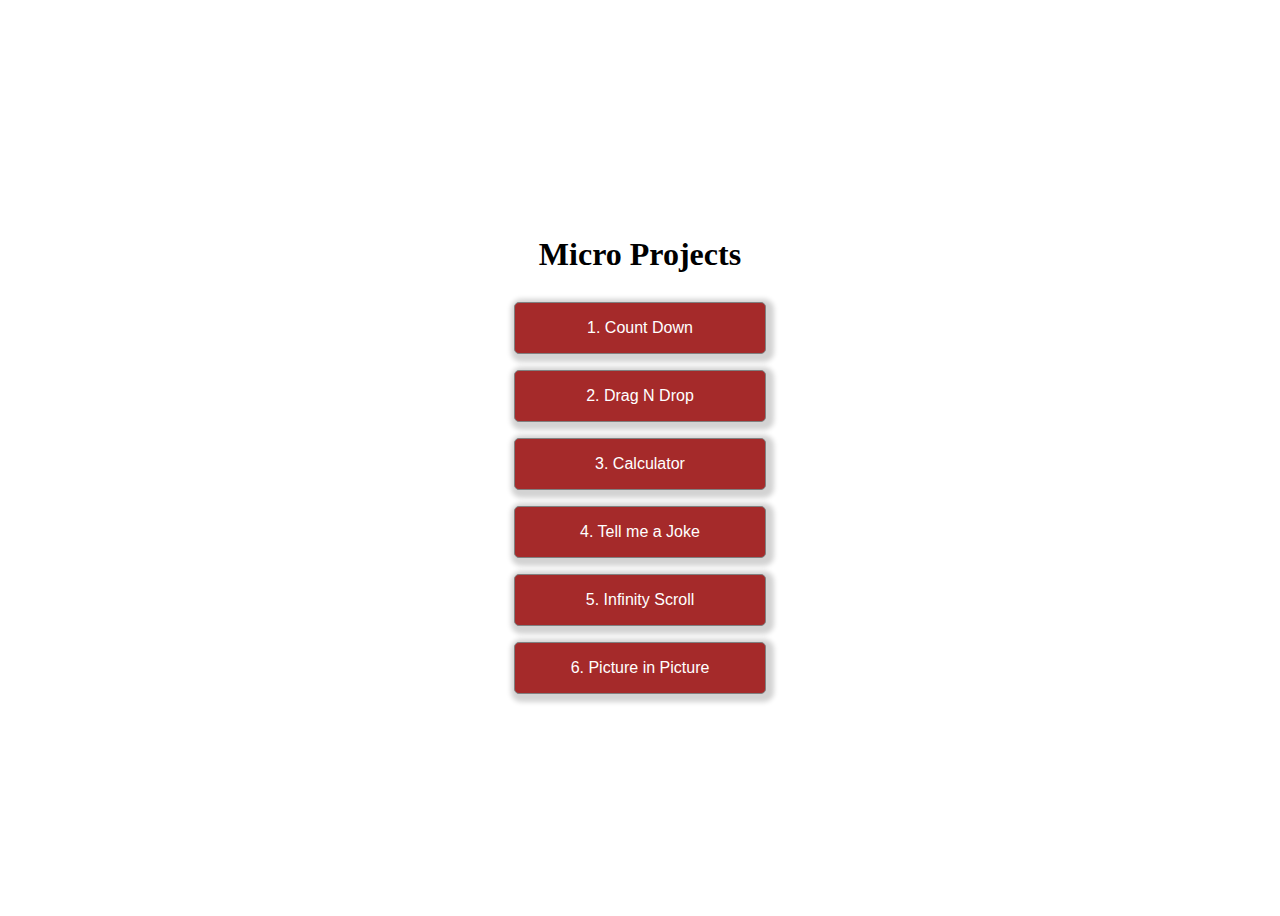
<file: index.html>
<!DOCTYPE html>
<html dir="ltr" lang="en">
    
    <head>
        <meta charset="UTF-8">
        <meta name="viewport" content="width=device-width, initial-scale=1.0">
        <meta name="description" content="List of micro projects">

        <title>Micro projects</title>

        <style>
            body {
                display: flex;
                height: 100vh;
                align-items: center;
                flex-direction: column;
                justify-content: center;
            }

            button {
                cursor: pointer;
                color: white;
                width: 20%;
                padding: 1rem;
                margin: 0.5rem 0;
                font-size: 16px;
                border-radius: 5px;
                border: 1px solid grey;
                background: brown;
                box-shadow: 2.5px 2.5px 5px 5px lightgrey;
            }
        </style>

        <script>
            function btnClick(project) {
                window.open(window.location.href + project);
            }
        </script>
    </head>
    
    <body>
        <h1>Micro Projects</h1>
        <button onclick="btnClick('CountDown')">1. Count Down</button>
        <button onclick="btnClick('DragNDrop')">2. Drag N Drop</button>
        <button onclick="btnClick('Calculator')">3. Calculator</button>
        <button onclick="btnClick('TellMeAJoke')">4. Tell me a Joke</button>
        <button onclick="btnClick('InfinityScroll')">5. Infinity Scroll</button>
        <button onclick="btnClick('PictureInPicture')">6. Picture in Picture</button>
    </body>
</html>
</file>
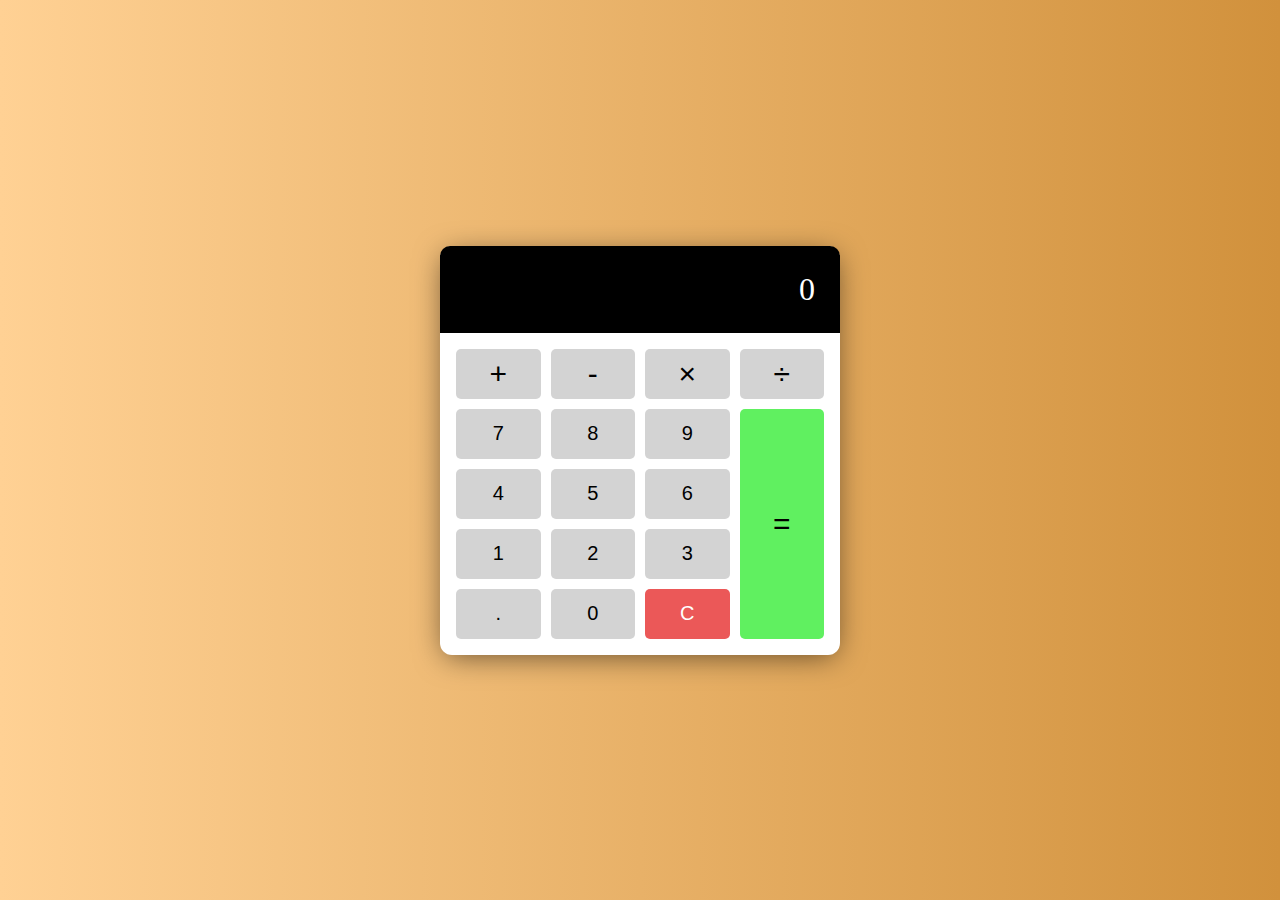
<file: Calculator/index.html>
<!DOCTYPE html>
<html dir="ltr" lang="en">

    <head>
        <meta charset="UTF-8">
        <meta name="viewport" content="width=device-width, initial-scale=1.0">
        <meta name="description" content="Calculator">

        <title>Calculator</title>

        <link rel="stylesheet" type="text/css" href="css/app.css">
        <link rel="icon" type="image/x-icon" href="images/favicon.ico">

        <script type="text/javascript" src="js/app.js" defer></script>
    </head>

    <body onload="onLoad()">
        <div id="loader"></div>

        <div id="calculator">
            <div id="calculator-display">
                <h1>0</h1>
            </div>
    
            <div id="calculator-buttons">
                <button class="operator" value="+">+</button>
                <button class="operator" value="-">-</button>
                <button class="operator" value="*">×</button>
                <button class="operator" value="/">÷</button>
                <button value="7">7</button>
                <button value="8">8</button>
                <button value="9">9</button>
                <button value="4">4</button>
                <button value="5">5</button>
                <button value="6">6</button>
                <button value="1">1</button>
                <button value="2">2</button>
                <button value="3">3</button>
                <button class="decimal" value=".">.</button>
                <button value="0">0</button>
                <button class="clear" id="clear-btn">C</button>
                <button class="equal-sign operator" value="=">=</button>
            </div>
        </div>

    </body>
</html>
</file>
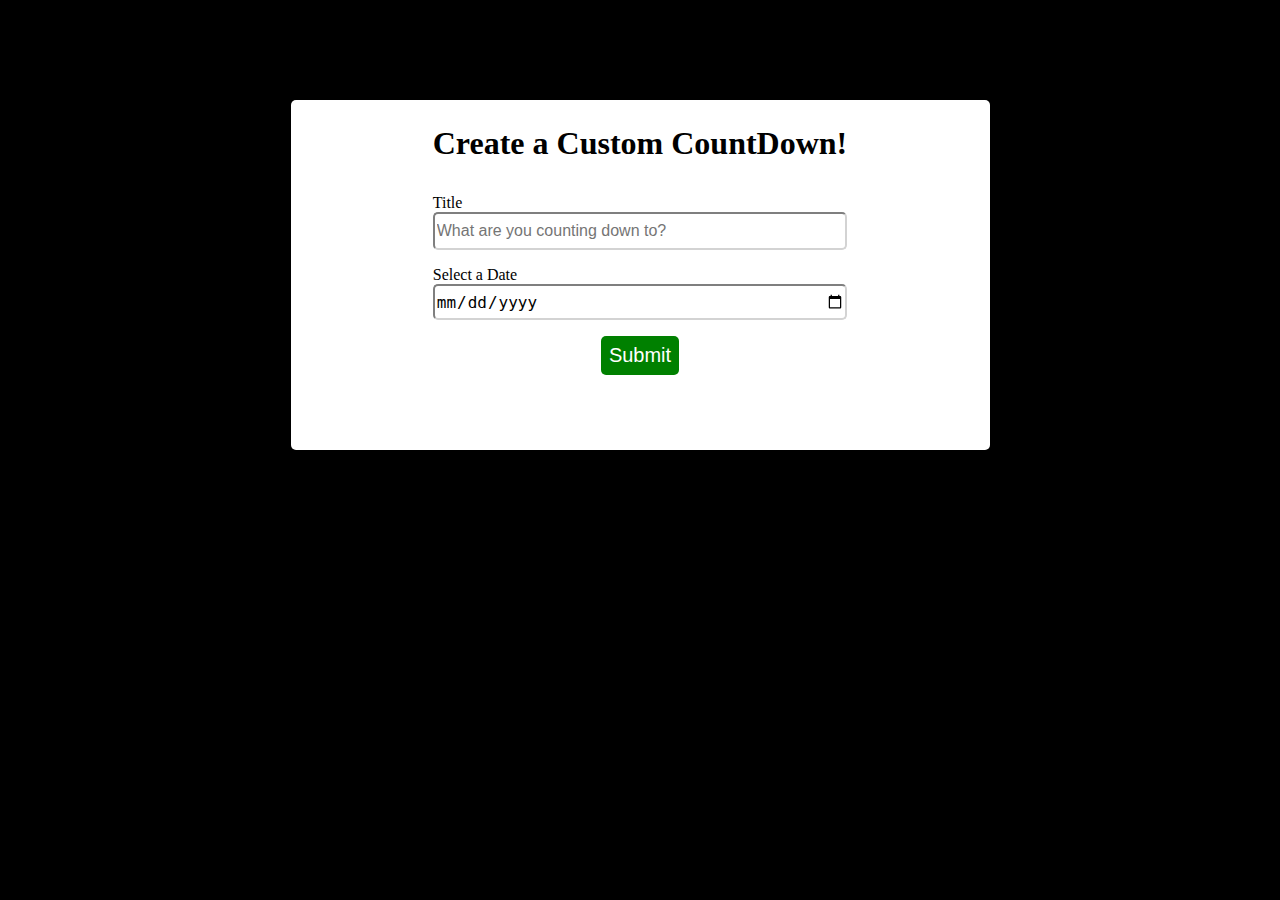
<file: CountDown/index.html>
<!DOCTYPE html>
<html dir="ltr" lang="en">

    <head>
        <meta charset="UTF-8">
        <meta name="viewport" content="width=device-width, initial-scale=1.0">
        <meta name="description" content="CountDown">

        <title>CountDown</title>

        <link rel="stylesheet" type="text/css" href="css/app.css">
        <link rel="icon" type="image/x-icon" href="images/favicon.ico">

        <script type="text/javascript" src="js/app.js" defer></script>
    </head>

    <body onload="onLoad()">
        <div id="loader"></div>

        <div id="container" class="container">
            
            <div id="countDown-input-container">
                <h1 class="countDown-container-title">Create a Custom CountDown!</h1>

                <form class="countDown-container-body" id="countDownForm">

                    <label for="title">Title</label>
                    <input type="text" id="countDown-reason" placeholder="What are you counting down to?" required>

                    <label for="date-picker">Select a Date</label>
                    <input type="date" id="countDown-date" required>

                    <button type="submit">Submit</button>
                </form>
            </div>

            <div id="countDown-timer-container" hidden>
                <h1 class="countDown-container-title" id="countDown-timer-title">Count Down</h1>

                <ul class="countDown-container-body" id="countDownTimer">
                    <li><span id="days">0</span><span>Days</span></li>
                    <li><span id="hours">0</span><span>Hours</span></li>
                    <li><span id="minutes">0</span><span>Minutes</span></li>
                    <li><span id="seconds">0</span><span>Seconds</span></li>
                </ul>

                <div style="display: flex; justify-content: center;">
                    <button id="resetBtn" type="button">Reset</button>
                </div>
                
            </div>

            <div id="countDown-info-container" hidden>
                <h1 class="countDown-container-title" id="countDown-info-title">CountDown Complete!</h1>
                
                <div class="countDown-container-body" id="countDownInfo">
                    <h1 id="complete-info"></h1>
                    <button id="newCountDownBtn" type="button">New CountDown</button>
                </div>
            </div>

        </div>

    </body>
</html>
</file>
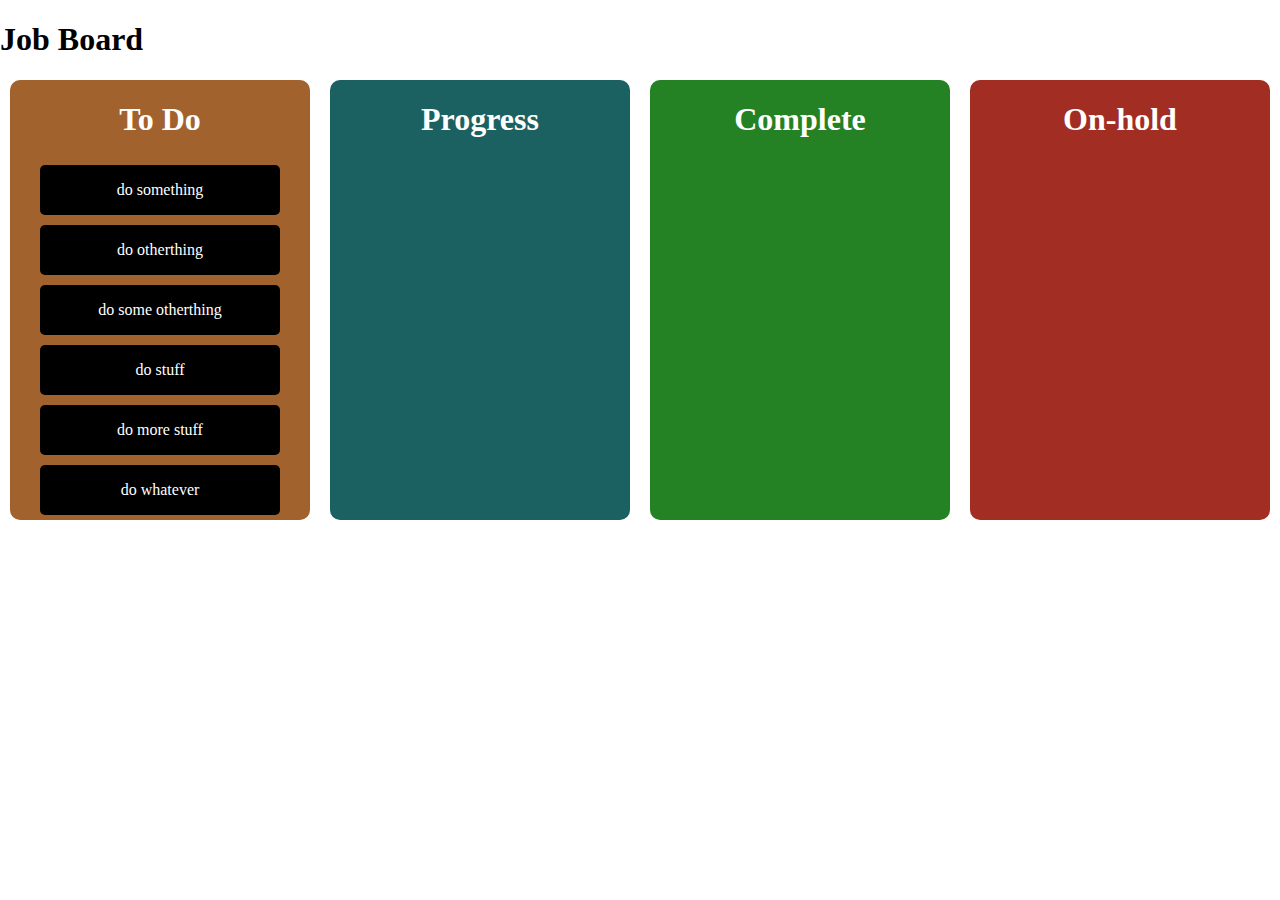
<file: DragNDrop/index.html>
<!DOCTYPE html>
<html dir="ltr" lang="en">

    <head>
        <meta charset="UTF-8">
        <meta name="viewport" content="width=device-width, initial-scale=1.0">
        <meta name="description" content="Drag N Drop">

        <title>Drag N Drop</title>

        <link rel="stylesheet" type="text/css" href="css/app.css">
        <link rel="icon" type="image/x-icon" href="images/favicon.ico">

        <script type="text/javascript" src="js/app.js" defer></script>
    </head>

    <body onload="onLoad()">
        <div id="loader"></div>

        <h1 class="main-title">Job Board</h1>    

        <div class="drag-container">

            <ul class="drag-list">
                <li class="drag-column toDo-column">

                    <span class="header">
                        <h1>To Do</h1>
                    </span>

                    <div id="toDo-content" class="custom-scroll">
                        <ul class="drag-item-list" id="toDo-list" ondrop="drop(event)" ondragover="allowDrop(event)" ondragenter="dragEnter(event)"></ul>
                    </div>

                </li>

                <li class="drag-column progress-column">

                    <span class="header">
                        <h1>Progress</h1>
                    </span>

                    <div id="progress-content" class="custom-scroll">
                        <ul class="drag-item-list" id="progress-list" ondrop="drop(event)" ondragover="allowDrop(event)" ondragenter="dragEnter(event)"></ul>
                    </div>

                </li>

                <li class="drag-column complete-column">

                    <span class="header">
                        <h1>Complete</h1>
                    </span>

                    <div id="complete-content" class="custom-scroll">
                        <ul class="drag-item-list" id="complete-list" ondrop="drop(event)" ondragover="allowDrop(event)" ondragenter="dragEnter(event)"></ul>
                    </div>

                </li>

                <li class="drag-column on-hold-column">

                    <span class="header">
                        <h1>On-hold</h1>
                    </span>

                    <div id="on-hold-content" class="custom-scroll">
                        <ul class="drag-item-list" id="on-hold-list" ondrop="drop(event)" ondragover="allowDrop(event)" ondragenter="dragEnter(event)"></ul>
                    </div>

                </li>
            </ul>

        </div>

    </body>
</html>
</file>
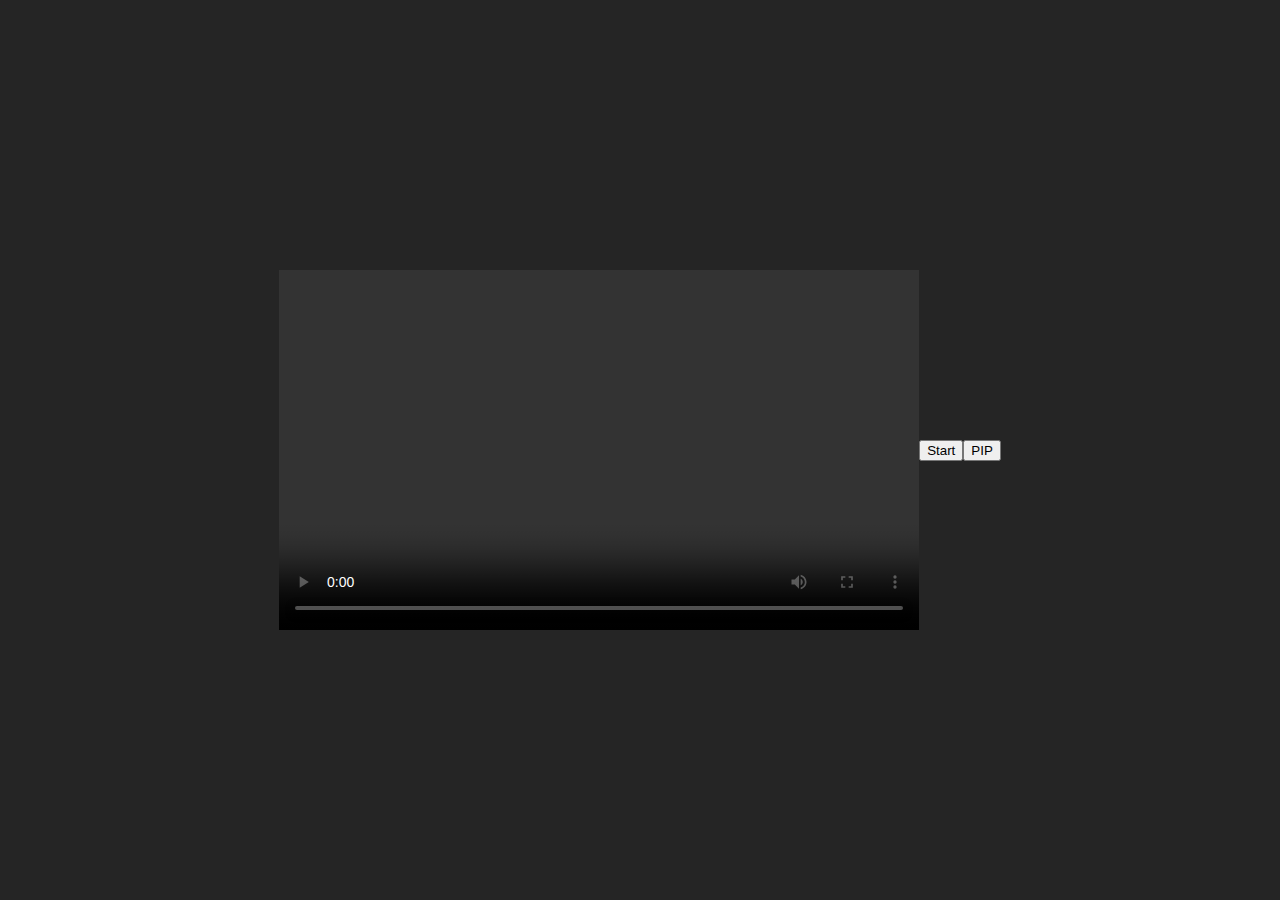
<file: PictureInPicture/index.html>
<!DOCTYPE html>
<html dir="ltr" lang="en">

    <head>
        <meta charset="UTF-8">
        <meta name="viewport" content="width=device-width, initial-scale=1.0">
        <meta name="description" content="Picture in Picture">

        <title>PIP</title>

        <link rel="stylesheet" type="text/css" href="css/app.css">
        <link rel="icon" type="image/x-icon" href="images/favicon.ico">
    </head>

    <body onload="onLoad()">

        <!-- video -->
        <video id="video" controls height="360" width="640"></video>

        <!-- play button -->
        <button id="playButton" onclick="play()">Start</button>
        <button id="pipButton"  onclick="PIP()">PIP</button>

        <!-- loader -->
        <div id="loader"></div>

        <!-- scripts -->
        <script type="text/javascript" src="js/app.js" defer></script>
    </body>
</html>
</file>
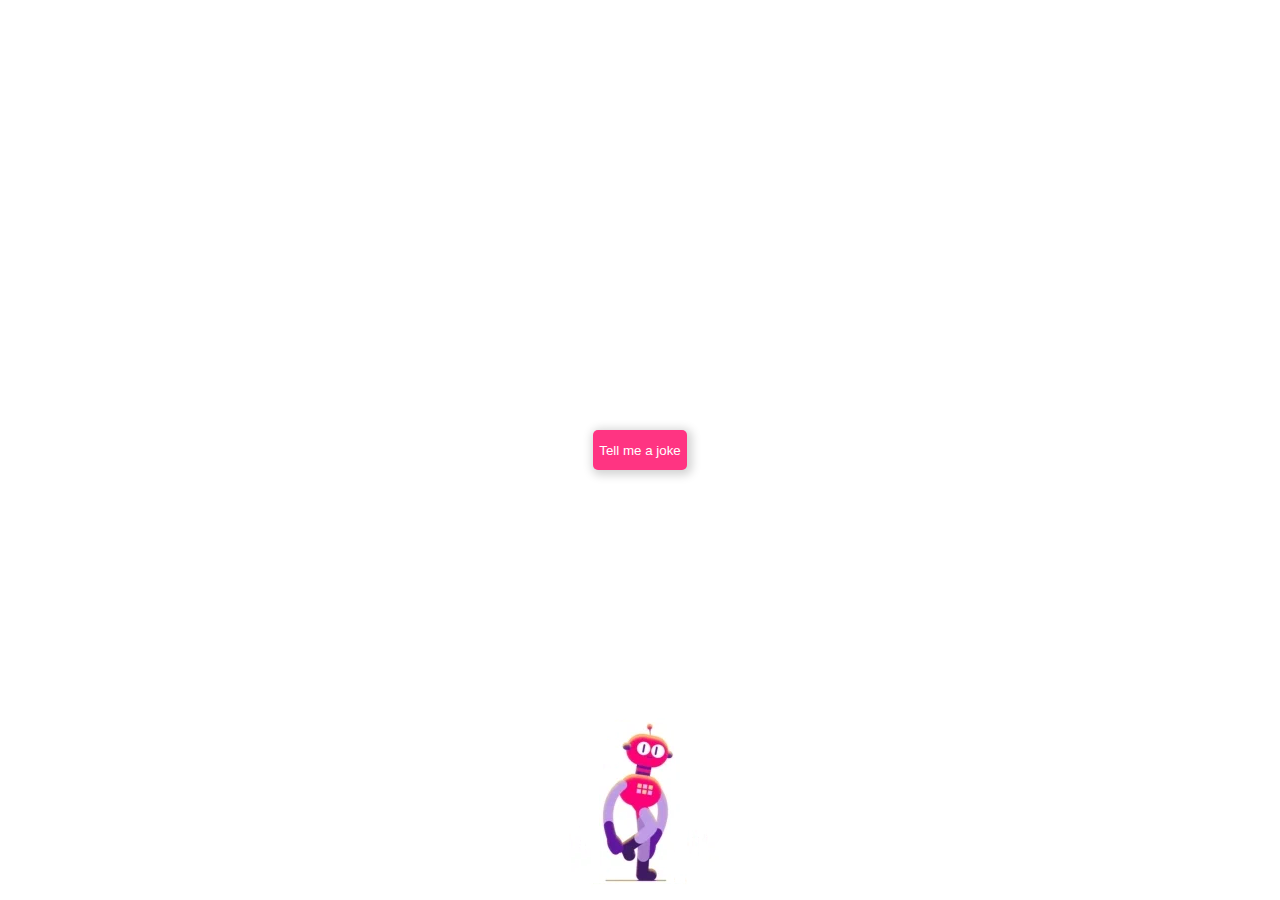
<file: TellMeAJoke/index.html>
<!DOCTYPE html>
<html dir="ltr" lang="en">

    <head>
        <meta charset="UTF-8">
        <meta name="viewport" content="width=device-width, initial-scale=1.0">
        <meta name="description" content="Tell me a joke">

        <title>Tell me a joke</title>

        <link rel="stylesheet" type="text/css" href="css/app.css">
        <link rel="icon" type="image/x-icon" href="images/favicon.ico">

        <script type="text/javascript" src="js/app.js" defer></script>
    </head>

    <body onload="onLoad()">    

        <button id="tell-me-a-joke" onclick="getJoke()">Tell me a joke</button>

        <div id="loader"></div>
    </body>
</html>
</file>
<file: Calculator/css/app.css>
/* Defaults */

html {
    box-sizing : border-box;
}

body {
    margin : 0;
}

button {
    cursor : pointer;
}

/* Loader */

#loader {
    top : auto;
    left : auto;
    z-index : 99;
    position : fixed;
    width : 2.5rem;
    height : 2.5rem;
    border-radius : 50%;
    border : 16px solid #f3f3f3;
    border-top : 16px solid #3498db;
    animation : spin 2s linear infinite;
}
  
@keyframes spin {
    0% {transform: rotate(0deg);}
    100% {transform: rotate(360deg);}
}

body {
    background: #D1913C;  /* fallback for old browsers */
    background: -webkit-linear-gradient(to right, #FFD194, #D1913C);  /* Chrome 10-25, Safari 5.1-6 */
    background: linear-gradient(to right, #FFD194, #D1913C); /* W3C, IE 10+/ Edge, Firefox 16+, Chrome 26+, Opera 12+, Safari 7+ */

    display: flex;
    min-height: 100vh;
    align-items: center;
    justify-content: center;
}

#calculator {
    width: 400px;
    background: white;
    border-radius: 12px;
    box-shadow: 0 5px 30px -5px rgba(0, 0, 0, 0.6);
}

#calculator-display {
    background: black;
    color: white;
    margin: 0;
    display: flex;
    align-items: center;
    justify-content: flex-end;
    border-radius: 10px 10px 0 0;
}

#calculator-display h1 {
    margin: 0;
    padding: 25px;
    font-weight: 100;
    overflow-x: auto;
}

#calculator-buttons {
    margin: 1rem;
    display: grid;
    grid-gap: 10px;
    grid-template-columns: repeat(4, 1fr);
}

button {
    border: none;
    border-radius: 5px;
    min-height: 50px;
    font-size: 20px;
    font-weight: 100;
    background: lightgrey;
}

button:hover {
    filter: brightness(110%);
}

button:active {
    transform: translateY(1px);
}

.clear {
    color: white;
    background: rgb(235, 88, 88);
}

.operator {
    font-size: 30px;
}

.equal-sign {
    grid-row: 2 / span 4;
    grid-column: -2;
    background-color: rgb(96, 240, 96);
}

@media screen and (max-width: 600px) {
    #calculator {
        width: 90%;
    }
}
</file>
<file: CountDown/css/app.css>
/* Defaults */

html {
    box-sizing : border-box;
}

body {
    margin : 0;
    background-color: black;
}

button {
    cursor : pointer;
}

label {
    margin-top: 1rem;
}

h1 {
    padding: 0;
    margin: 0 0 1rem 0;
    text-align: center;
}

input {
    font-size: 1rem;
    min-height: 2rem;
    border-radius: 5px;
    border-color: lightgray;
}

button {
    color: white;
    background-color: green;

    border: none;
    border-radius: 5px;
    
    padding: .5rem;
    font-size: 1.25rem;

    align-self: center;
    margin-top: 1rem;
}

/* Loader */

#loader {
    top : auto;
    left : auto;
    z-index : 99;
    position : fixed;
    width : 2.5rem;
    height : 2.5rem;
    border-radius : 50%;
    border : 16px solid #f3f3f3;
    border-top : 16px solid #3498db;
    animation : spin 2s linear infinite;
}
  
@keyframes spin {
    0% {transform: rotate(0deg);}
    100% {transform: rotate(360deg);}
}

/* Container */

.container {
    z-index: 1;
    top : 100px;
    position: relative;    

    margin: 0 auto;
    max-width: 599px;
    min-height: 300px;
    padding: 25px 50px;
    border-radius: 5px;

    color: black;
    background-color: white;
    
    display: flex;
    justify-content: center;
}

#countDownForm, #countDownTimer, #countDownInfo {
    display: flex;
    flex-direction: column;
}

#countDownTimer {
    margin: 0;
    padding: 0;
    flex-direction: row;
    list-style-type: none;
}

#countDownTimer li {
    display: flex;
    flex-direction: column;
    align-items: center;
    margin: 0 1rem;
}

#countDownTimer li span {
    font-size: 30px;
}

#complete-info {
    font-size: 20px;
    font-weight: 500;
}
</file>
<file: DragNDrop/css/app.css>
/* Defaults */

html {
    box-sizing : border-box;
}

body {
    margin : 0;
}

button {
    cursor : pointer;
}

:root {
    --column-1 : #a2622d;
    --column-2 : #1b6161;
    --column-3 : #248224;
    --column-4 : #a22d22;
}

ul {
    margin: 0;
    padding: 0;
}

.toDo-column {
    background-color: var(--column-1) !important;
}

.progress-column {
    background-color: var(--column-2) !important;
}

.complete-column {
    background-color: var(--column-3) !important;
}

.on-hold-column {
    background-color: var(--column-4) !important;
}

/* Loader */

#loader {
    top : auto;
    left : auto;
    z-index : 99;
    position : fixed;
    width : 2.5rem;
    height : 2.5rem;
    border-radius : 50%;
    border : 16px solid #f3f3f3;
    border-top : 16px solid #3498db;
    animation : spin 2s linear infinite;
}
  
@keyframes spin {
    0% {transform: rotate(0deg);}
    100% {transform: rotate(360deg);}
}

.drag-list {
    display: flex;
    flex-direction: c;
    list-style-type: none;
}

.drag-column {
    flex: 1;
    margin: 0 10px;
    position: relative;
    overflow-x: hidden;
    border-radius: 10px;
    background-color: rgba(0,0,0,0.4);

    display: flex;
    flex-direction: column;
    align-items: center;    
}

.header {
    color: white;   
}

.drag-item-list {
    display: flex;
    flex-direction: column;
    align-items: center;
    list-style-type: none;
    min-height: 30vh;
}

.drag-item {
    background: black;
    text-align: center;
    color: white;
    width: 100%;
    margin: 5px 0;
    padding: 1rem 0;
    border-radius: 5px;
    
}

.custom-scroll {
    width: 80%;
    overflow-y: auto;
    max-height: 52vh;
}
</file>
<file: PictureInPicture/css/app.css>
html {
    box-sizing : border-box;
}

body {
    margin: 0;
    height: 100vh;
    display: flex;
    align-items: center;
    justify-content: center;
    background-color: rgb(37, 37, 37);
}

button {
    cursor: pointer;
}

#loader {
    top: auto;
    left: auto;
    z-index: 99;
    position: fixed;
    width: 2.5rem;
    height: 2.5rem;
    border-radius: 50%;
    border: 16px solid #f3f3f3; /* Light grey */
    border-top: 16px solid #3498db; /* Blue */
    animation: spin 2s linear infinite;
}
  
@keyframes spin {
    0% { transform: rotate(0deg); }
    100% { transform: rotate(360deg); }
}
</file>
<file: TellMeAJoke/css/app.css>
html {
    box-sizing : border-box;
}

body {
    margin: 0;
    height: 100vh;
    display: flex;
    align-items: center;
    justify-content: center;
    background-repeat: no-repeat;
    background-position-x: center;
    background-position-y: bottom;
    background-image: url("../images/200.webp");
}

button {
    cursor: pointer;
}

#loader {
    top: auto;
    left: auto;
    z-index: 99;
    position: fixed;
    width: 2.5rem;
    height: 2.5rem;
    border-radius: 50%;
    border: 16px solid #f3f3f3; /* Light grey */
    border-top: 16px solid #3498db; /* Blue */
    animation: spin 2s linear infinite;
}
  
@keyframes spin {
    0% { transform: rotate(0deg); }
    100% { transform: rotate(360deg); }
}

#tell-me-a-joke {
    border: 0;
    min-height: 40px;
    color: white;
    border-radius: 5px;
    box-shadow: 2px 2px 10px 2.5px lightgrey;
    background-color: #ff3482;
}

#tell-me-a-joke:hover {
    filter: brightness(95%);
}

#tell-me-a-joke:active {
    transform: scale(0.98);
}
</file>
